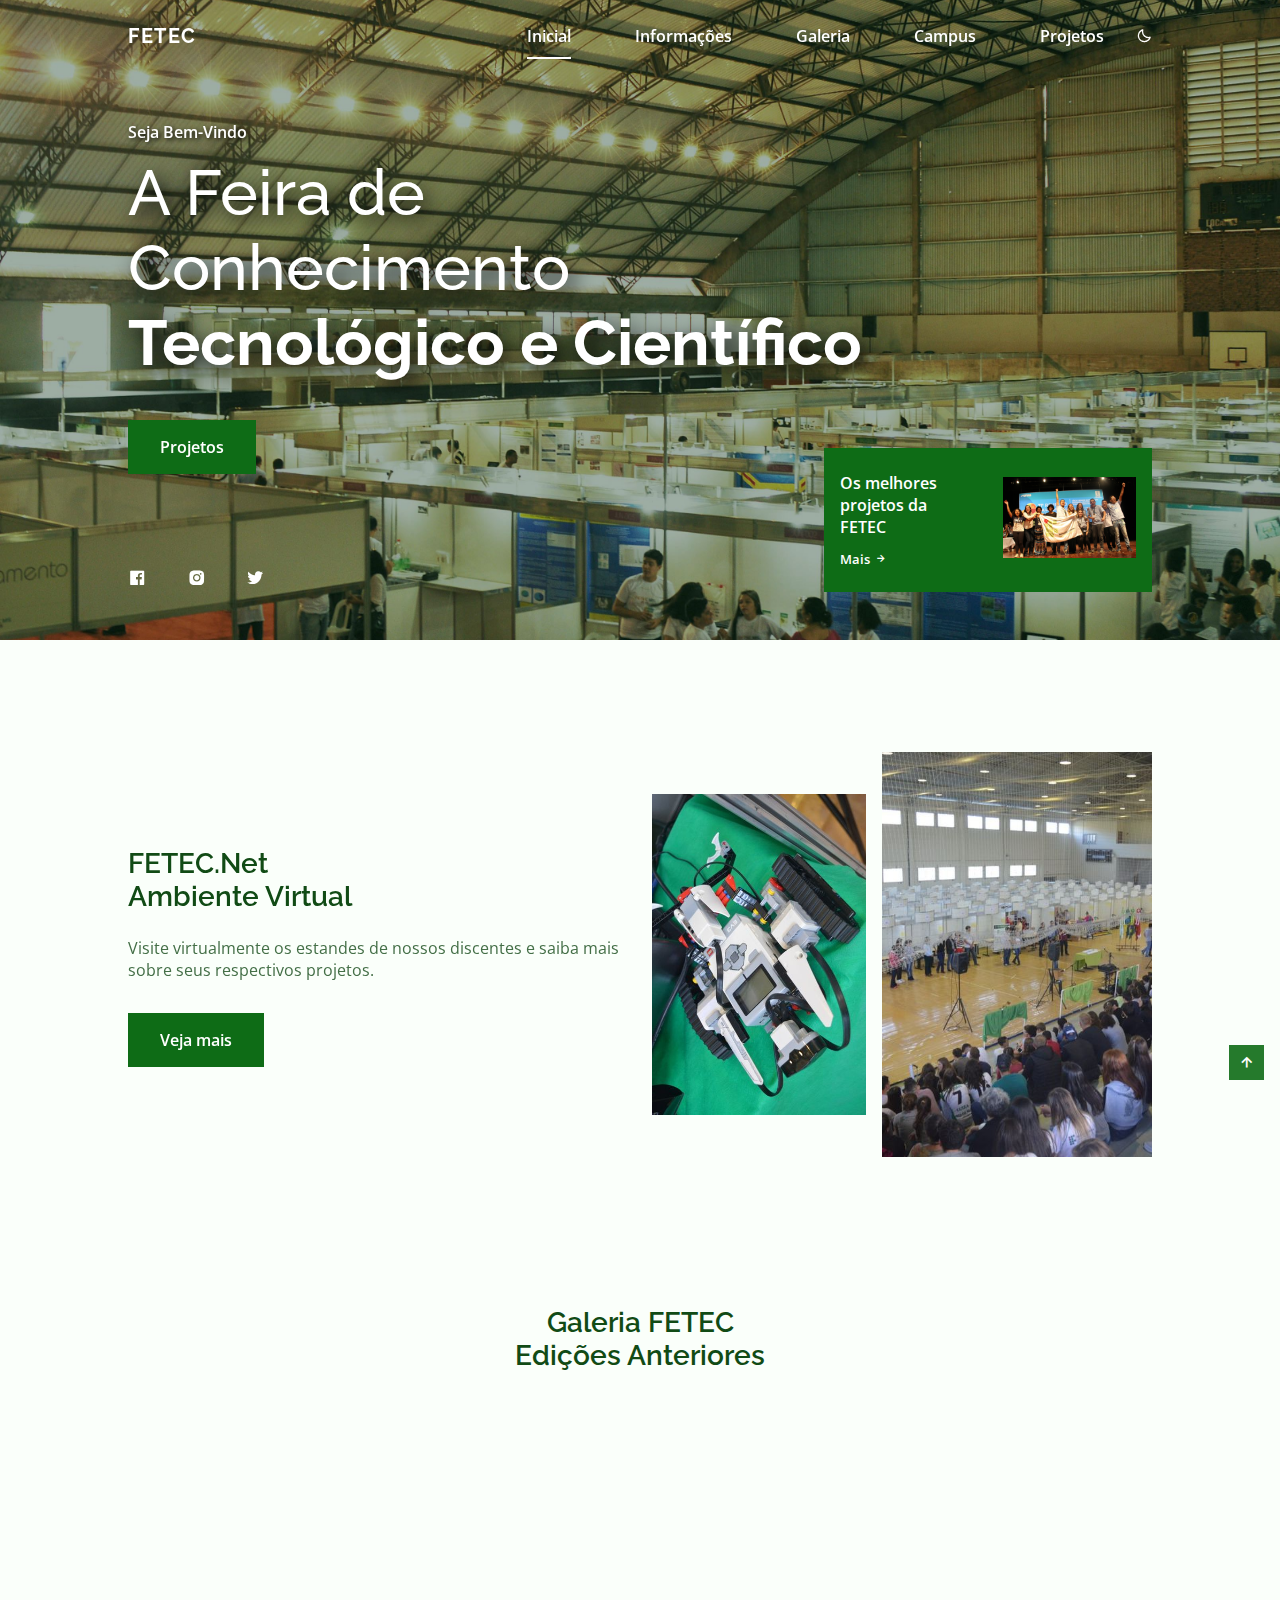
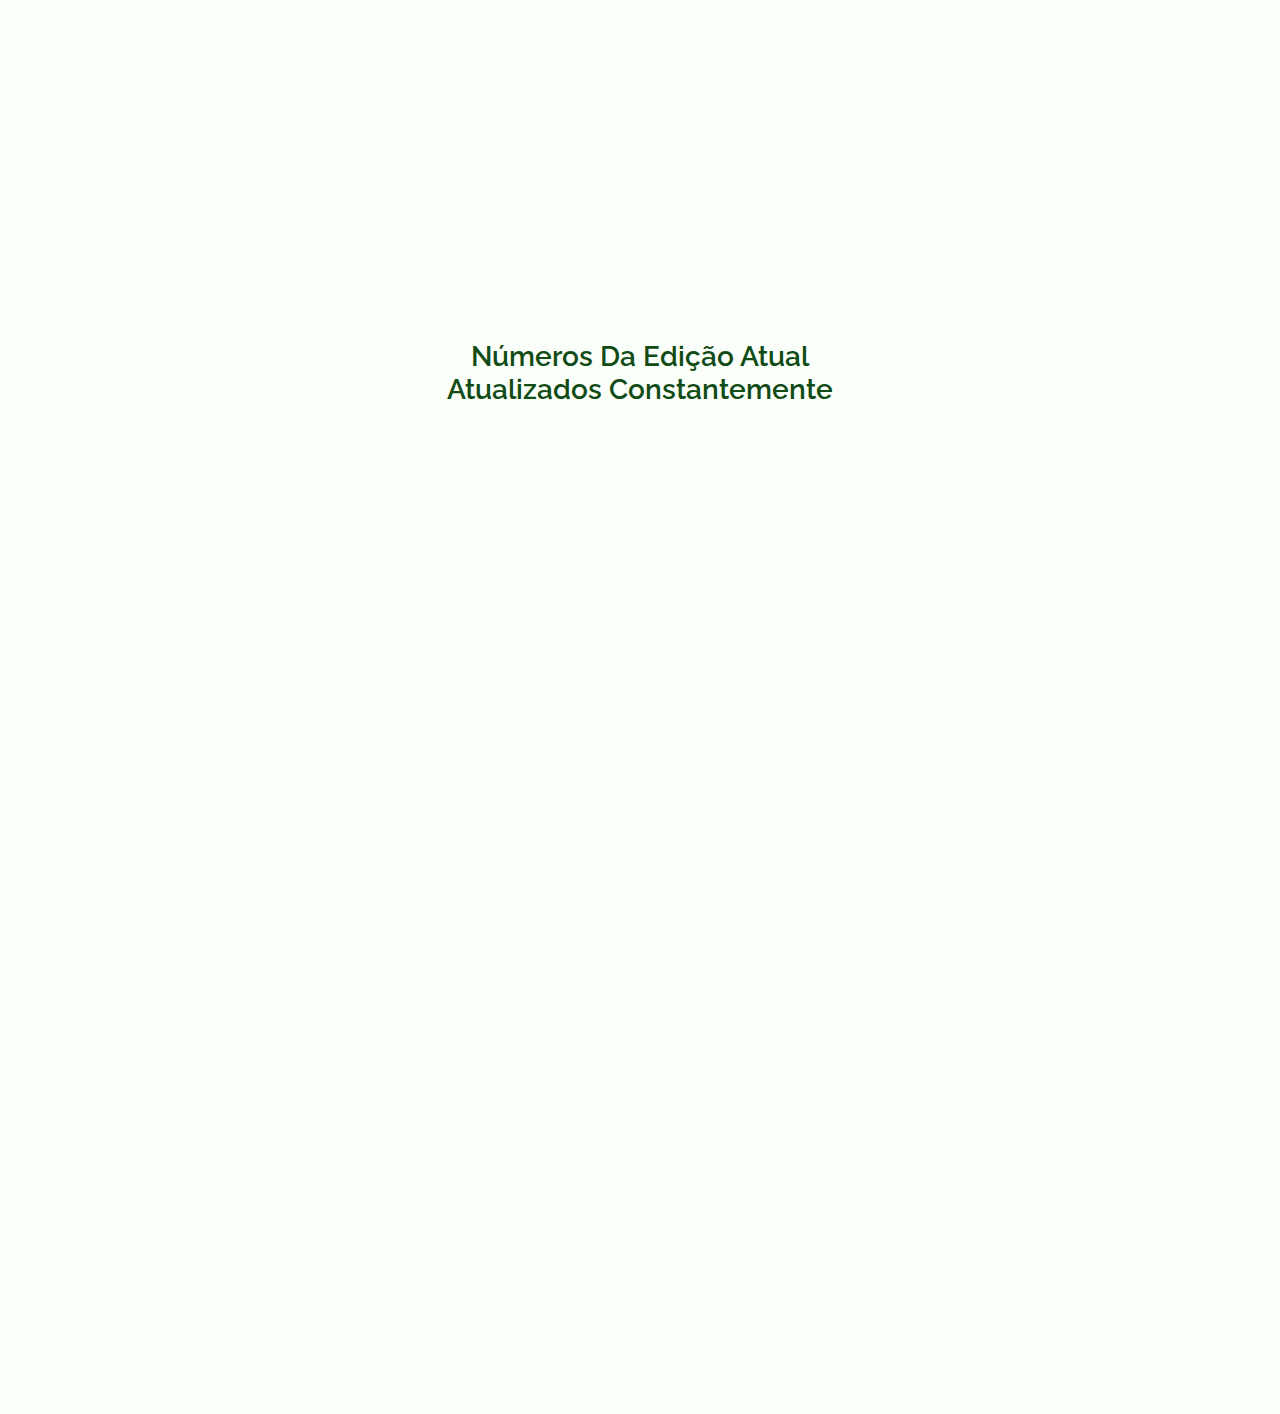
<file: index.html>
<!DOCTYPE html>
<html lang="en">

<head>
    <meta charset="UTF-8">
    <meta name="viewport" content="width=device-width, initial-scale=1.0">
    <link rel="shortcut icon" href="assets/img/if.png" type="image/png">
    <head>
        <link rel="stylesheet" href="https://cdn.jsdelivr.net/npm/boxicons@latest/css/boxicons.min.css">
        <link rel="stylesheet" href="https://unpkg.com/boxicons@latest/css/boxicons.min.css">
    </head>
    <link rel="stylesheet" href="assets/css/swiper-bundle.min.css">
    <link rel="stylesheet" href="assets/css/style.css">
    <title>FETEC</title>
</head>

<body>
    <header class="header" id="header">
        <nav class="nav container">
            <a href="#" class="nav__logo">FETEC</a>

            <div class="nav__menu" id="nav-menu">
                <ul class="nav__list">
                    <li class="nav__item">
                        <a href="#home" class="nav__link active-link">Inicial</a>
                    </li>
                    <li class="nav__item">
                        <a href="#about" class="nav__link">Informações</a>
                    </li>
                    <li class="nav__item">
                        <a href="#discover" class="nav__link">Galeria</a>
                    </li>
                    <li class="nav__item">
                        <a href="cadastro/index.php" class="nav__link">Campus</a>
                    </li>
            
                    <li class="nav__item">
                        <a href="projetos.html" class="nav__link">Projetos</a>
                    </li>
                </ul>

                <div class="nav__dark">
                    <i class='bx bx-moon dark-theme' id="theme-button"></i>
                </div>

                <div class="nav__close" id="nav-close">
                    <i class='bx bx-x'></i>
                </div>
            </div>

            <div class="nav__toggle" id="nav-toggle">
                <i class='bx bx-grid-alt'></i>
            </div>
        </nav>
    </header>
    <main class="main"> 
        <section class="home" id="home">
            <img src="assets/img/home1.jpg" alt="" class="home__img">

            <div class="home__container container grid">
                <div class="home__data">
                    <span class="home__data-subtitle" style="text-shadow: black 0.1em 0.1em 0.3em;">
                        Seja Bem-Vindo
                    </span>
                    <h1 class="home__data-title" style="text-shadow: black 0.1em 0.1em 0.3em;">A Feira de<br> Conhecimento<br> <b> Tecnológico e Científico</b></h1>
                    <a href="projetos.html" class="button">Projetos</a>
                </div>

                <div class="home__social">
                    <a href="https://www.facebook.com/deolhonafetec" target="_blank" class="home__social-link" aria-label="facebook">
                        <i class='bx bxl-facebook-square'></i>
                    </a>
                    <a href="https://instagram.com/ifc.oficial.riodosul?igshid=YmMyMTA2M2Y=" target="_blank" class="home__social-link"
                        aria-label="instagram">
                        <i class='bx bxl-instagram-alt'></i>
                    </a>
                    <a href="https://twitter.com/yosoyzeze/status/1279276789794250753?t=BDQfaDaRz9-jhXeHNobq_A&s=19" target="_blank" class="home__social-link" aria-label="twitter">
                        <i class='bx bxl-twitter'></i>
                    </a>
                </div>

                <div class="home__info">
                    <div>
                        <span class="home__info-title">
                            Os melhores projetos da FETEC
                        </span>
                        <a href="projetos.html" class="button button--flex button--link home__info-button">
                            Mais <i class='bx bx-right-arrow-alt'></i>
                        </a>
                    </div>

                    <div class="home__info-overlay">
                        <img src="assets/img/home2.jpg" alt="" class="home__info-img">
                    </div>
                </div>
            </div>
        </section>
        
        <section class="about section" id="about">
            <div class="about__container container grid">
                <div class="about__data">
                    <h2 class="section__title about__title">
                        FETEC.net <br> Ambiente virtual
                    </h2>
                    <p class="about__description">
                        Visite virtualmente os estandes de nossos discentes e 
                        saiba mais sobre seus respectivos projetos.
                    </p>
                    <a href="https://pt-br.facebook.com/deolhonafetec" class="button">Veja mais</a>
                </div>
                <div class="about__img">
                    <div class="about__img-overplay">
                        <img src="assets/img/about1.jpg" alt="" class="about__img-one">
                    </div>

                    <div class="about__img-overplay">
                        <img src="assets/img/about2.jpg" alt="" class="about__img-two">
                    </div>
                </div>
            </div>
        </section>
        <section class="discover section" id="discover">
            <h2 class="section__title">
                Galeria FETEC <br> Edições Anteriores
            </h2>
            <div class="discover__container container swiper-container">
                <div class="swiper-wrapper">
                    <div class="discover__card swiper-slide">
                        <img src="assets/img/discover0.jpg" alt="" class="discover__img">
                        <div class="discover__data">
                            <h2 class="discover__title">2022</h2>
                            <span class="discover__description">Feira volta a ser realizada presencialmente</span>
                        </div>
                    </div>
                    <div class="discover__card swiper-slide">
                        <img src="assets/img/discover1.jpg" alt="" class="discover__img">
                        <div class="discover__data">
                            <h2 class="discover__title">2021</h2>
                            <span class="discover__description">Feira continua a ser realizada de forma remota.</span>
                        </div>
                    </div>
                    <div class="discover__card swiper-slide">
                        <img src="assets/img/discover2.jpg" alt="" class="discover__img">
                        <div class="discover__data">
                            <h2 class="discover__title">2020</h2>
                            <span class="discover__description">Edição realizada durante a pandemia.</span>
                        </div>
                    </div>
                    <div class="discover__card swiper-slide">
                        <img src="assets/img/discover3.jpg" alt="" class="discover__img">
                        <div class="discover__data">
                            <h2 class="discover__title">2019</h2>
                            <span class="discover__description">Ultima edição realizada presencialmente</span>
                        </div>
                    </div>
                    <div class="discover__card swiper-slide">
                        <img src="assets/img/discover4.jpg" alt="" class="discover__img">
                        <div class="discover__data">
                            <h2 class="discover__title">2018</h2>
                            <span class="discover__description">Alunos dos cursos continuam a apresentar na Sede</span>
                        </div>
                    </div>
                    <div class="discover__card swiper-slide">
                        <img src="assets/img/discover5.jpg" alt="" class="discover__img">
                        <div class="discover__data">
                            <h2 class="discover__title">2017</h2>
                            <span class="discover__description">Feira continua a ser realizada na unidade Sede</span>
                        </div>
                    </div>
                    <div class="discover__card swiper-slide">
                        <img src="assets/img/discover6.jpg" alt="" class="discover__img">
                        <div class="discover__data">
                            <h2 class="discover__title">2016</h2>
                            <span class="discover__description">Edição realizada na Sede de Rio do Sul</span>
                        </div>
                    </div>

                </div>
            </div>
        </section>
        <section class="experience section">
            <h2 class="section__title">Números da edição atual <br>atualizados constantemente</h2>
            <div class="experience__container container grid">
                <div class="experience__content grid">
                    <div class="experience__data">
                        <h2 class="experience__number">20</h2>
                        <span class="experience__description">
                            Projetos  <br> Inscritos
                        </span>
                    </div>

                    <div class="experience__data">
                        <h2 class="experience__number">75</h2>
                        <span class="experience__description">
                            Alunos <br> Apresentando
                        </span>
                    </div   >

                    <div class="experience__data">
                        <h2 class="experience__number">650+</h2>
                        <span class="experience__description">
                            Alunos <br> Apresentando
                        </span>
                    </div>
                </div>

                <div class="experience__img grid">
                    <div class="experience__overlay">
                        <img src="assets/img/experience1.jpg" alt="" class="experience__img-one">
                    </div>

                    <div class="experience__overlay">
                        <img src="assets/img/experience2.png" alt="" class="experience__img-two">
                    </div>
                </div>
            </div>
        </section>
        
        <footer class="footer section">
            <div class="footer__container container grid">
                <div class="footer__content grid">
                    <div class="footer__data">
                        <h3 class="footer__title">FETEC</h3>
                        <p class="footer__description">
                            Na FETEC você conhece <br>destinos e adquire <br>experiências.
                        </p>

                        <div>
                            <a href="https://www.facebook.com/deolhonafetec" target="_blank" class="footer__social"
                                aria-label="facebook">
                                <i class='bx bxl-facebook-square'></i>
                            </a>

                            <a href="https://twitter.com/yosoyzeze/status/1279276789794250753?t=BDQfaDaRz9-jhXeHNobq_A&s=19" target="_blank" class="footer__social" aria-label="twitter">
                                <i class='bx bxl-twitter'></i>
                            </a>

                            <a href="https://instagram.com/ifc.oficial.riodosul?igshid=YmMyMTA2M2Y=" target="_blank" class="footer__social"
                                aria-label="instagram">
                                <i class='bx bxl-instagram-alt'></i>
                            </a>

                            <a href="https://www.youtube.com/user/IFCatarinense" target="_blank" class="footer__social"
                                aria-label="youtube">
                                <i class='bx bxl-youtube'></i>
                            </a>
                        </div>
                    </div>

                    <div class="footer__data">
                        <h3 class="footer__subtitle">Sobre</h3>

                        <ul>
                            <li class="footer__item">
                                <a href="https://ifc.edu.br/sobre-o-ifc/" class="footer__link">Sobre o IFC</a>
                            </li>

                            <li class="footer__item">
                                <a href="https://ifc.edu.br/" class="footer__link">Site oficial</a>
                            </li>

                            <li class="footer__item">
                                <a href="https://noticias.ifc.edu.br/" class="footer__link">Noticias</a>
                            </li>
                        </ul>
                    </div>

                    <div class="footer__data">
                        <h3 class="footer__subtitle">Insitutos</h3>

                        <ul>
                            <li class="footer__item">
                                <a href="https://ingresso.ifc.edu.br/guia-de-cursos/" class="footer__link">Cursos</a>
                            </li>

                            <li class="footer__item">
                                <a href="https://ingresso.ifc.edu.br/" class="footer__link">Ingresso</a>
                            </li>

                            <li class="footer__item">
                                <a href="https://sites.google.com/ifc.edu.br/fetec2022/" class="footer__link">FETEC</a>
                            </li>
                        </ul>
                    </div>

                    <div class="footer__data">
                        <a href="fazer.html" class="footer__link" target="_blank"><h3 class="footer__subtitle">Suporte</h3>l</a>

                        <ul>
                            <li class="footer__item">
                                <a href="https://instagram.com/eibiiih?igshid=YmMyMTA2M2Y=" class="footer__link" target="_blank">Abigail</a>
                            </li>

                            <li class="footer__item">
                                <a href="https://www.instagram.com/anapaulacechet/" class="footer__link" target="_blank">Ana Paula</a>
                            </li>

                            <li class="footer__item">
                                <a href="https://instagram.com/pedroryanci?igshid=YmMyMTA2M2Y=" class="footer__link" target="_blank">Pedro</a>
                            </li>

                            <li class="footer__item">
                                <a href="https://instagram.com/vjjasper_?igshid=YmMyMTA2M2Y=" class="footer__link" target="_blank">Vinicius</a>
                            </li>
                        </ul>
                    </div>
                </div>

                <div class="footer__rights">
                    <p class="footer__copy">&#169; 2022 Instituto Federal Catarinense</p>
                    <div class="footer__terms">
                        <a href="https://manualdoservidor.ifc.edu.br/category/declaracoes-e-termos/" class="footer__terms-link">Termos</a>
                        <a href="https://politicadecomunicacao.ifc.edu.br/" class="footer__terms-link">Política de Privacidade</a>
                    </div>
                </div>
            </div>
        </footer>
        <a href="#" class="scrollup" id="scroll-up" aria-label="scroll up">
            <i class='bx bx-up-arrow-alt scrollup__icon'></i>
        </a>
        <script src="assets/js/scrollreveal.min.js"></script>
        <script src="assets/js/swiper-bundle.min.js"></script>
        <script src="assets/js/main.js"></script>
</body>

</html>
</file>
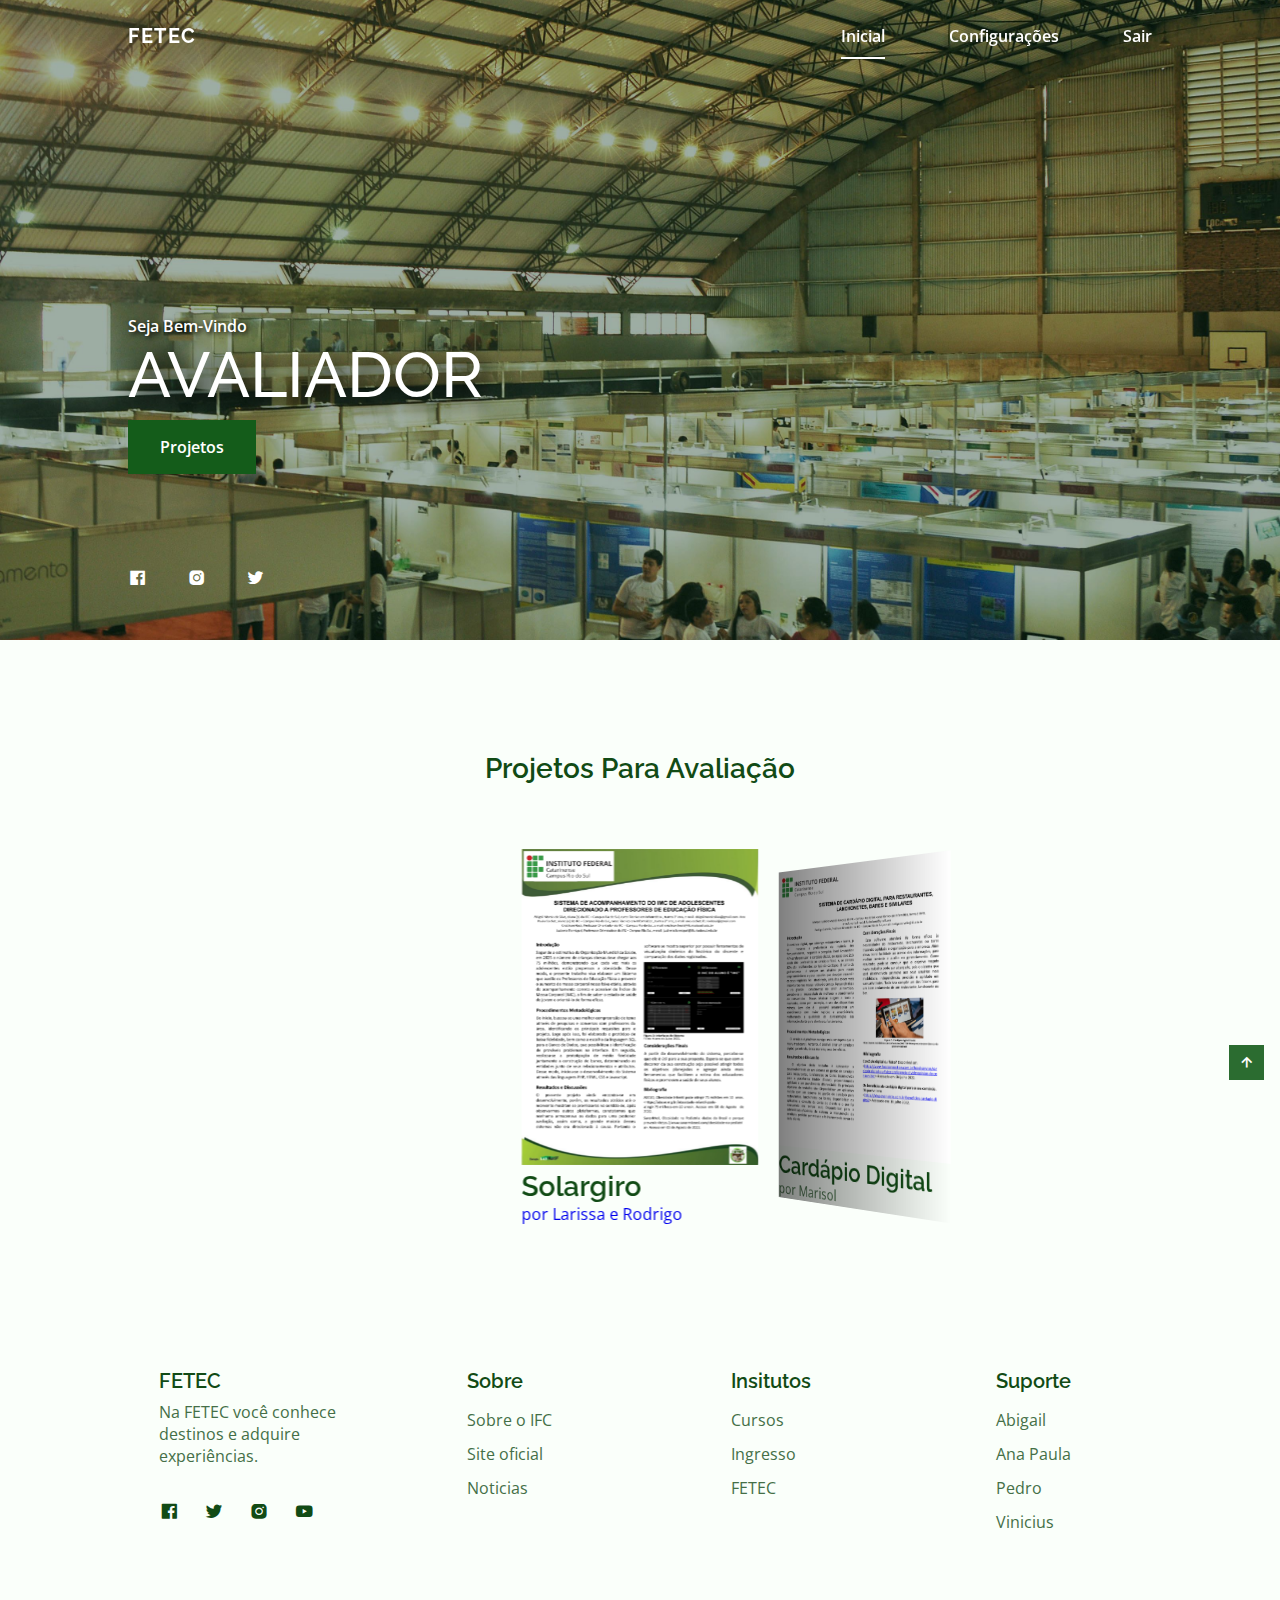
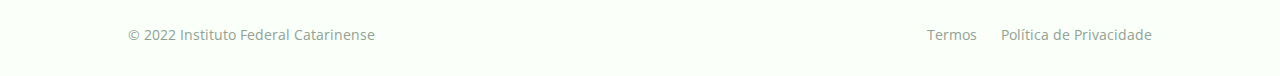
<file: incialava.html>
<!DOCTYPE html>
<html lang="pt">
<head>
    <meta charset="UTF-8">
    <meta name="viewport" content="width=device-width, initial-scale=1.0">
    <link rel="shortcut icon" href="assets/img/if.png" type="image/png">
    <head>
        <link rel="stylesheet" href="https://cdn.jsdelivr.net/npm/boxicons@latest/css/boxicons.min.css">
        <link rel="stylesheet" href="https://unpkg.com/boxicons@latest/css/boxicons.min.css">
    </head>
    <link rel="stylesheet" href="assets/css/swiper-bundle.min.css">
    <link rel="stylesheet" href="assets/css/style1.css">
    <title>FETEC</title>
</head>
<body>
    <header class="header" id="header">
        <nav class="nav container">
            <a href="index.html" class="nav__logo">FETEC</a>

            <div class="nav__menu" id="nav-menu">
                <ul class="nav__list">
                    <li class="nav__item">
                        <a href="" class="nav__link active-link">Inicial</a>
                    </li>
                    <li class="nav__item">
                        <a href="" class="nav__link">Configurações</a>
                    </li>
                    <li class="nav__item">
                        <a href="" class="nav__link">Sair</a>
                    </li>
                </ul>
                <div class="nav__toggle" id="nav-toggle">
                <i class='bx bx-grid-alt'></i>
            </div>
        </nav>
    </header>
    <main class="main"> 
        <section class="home" id="home">
            <img src="assets/img/home1.jpg" alt="" class="home__img">

            <div class="home__container container grid">
                <div class="home__data">
                    <span class="home__data-subtitle" style="text-shadow: black 0.1em 0.1em 0.3em;">
                        Seja Bem-Vindo
                    </span>
                    <h1 class="home__data-title" style="text-shadow: black 0.1em 0.1em 0.3em;">AVALIADOR</b></h1>
                    <a href="projetos.html" class="button">Projetos</a>
                </div>

                <div class="home__social">
                    <a href="https://www.facebook.com/deolhonafetec" target="_blank" class="home__social-link" aria-label="facebook">
                        <i class='bx bxl-facebook-square'></i>
                    </a>
                    <a href="https://instagram.com/ifc.oficial.riodosul?igshid=YmMyMTA2M2Y=" target="_blank" class="home__social-link"
                        aria-label="instagram">
                        <i class='bx bxl-instagram-alt'></i>
                    </a>
                    <a href="https://twitter.com/yosoyzeze/status/1279276789794250753?t=BDQfaDaRz9-jhXeHNobq_A&s=19" target="_blank" class="home__social-link" aria-label="twitter">
                        <i class='bx bxl-twitter'></i>
                    </a>
                </div>
            </div>
        </section>
    <section class="discover section" id="discover">
        <h2 class="section__title">
            Projetos para Avaliação
        </h2>
        <a href="mostraproj.html">
        <div class="discover__container container swiper-container">
            <div class="swiper-wrapper">
                <div class="discover__card swiper-slide">
                    <img src="assets/img/banner1.png" alt="" class="discover__img">
                    <div class="discover__data">
                        <h2 class="discover__title">Solargiro</h2>
                        <span class="discover__description">por Larissa e Rodrigo</span>
                    </div>
                </div></a>
                <div class="discover__card swiper-slide">
                    <img src="assets/img/banner6.png" alt="" class="discover__img">
                    <div class="discover__data">
                        <h2 class="discover__title">Cardápio Digital</h2>
                        <span class="discover__description">por Marisol</span>
                    </div>
                </div>
            </div>
        </div>
    </section>

    <footer class="footer section">
        <div class="footer__container container grid">
            <div class="footer__content grid">
                <div class="footer__data">
                    <h3 class="footer__title">FETEC</h3>
                    <p class="footer__description">
                        Na FETEC você conhece <br>destinos e adquire <br>experiências.
                    </p>

                    <div>
                        <a href="https://www.facebook.com/deolhonafetec" target="_blank" class="footer__social"
                            aria-label="facebook">
                            <i class='bx bxl-facebook-square'></i>
                        </a>

                        <a href="https://twitter.com/yosoyzeze/status/1279276789794250753?t=BDQfaDaRz9-jhXeHNobq_A&s=19" target="_blank" class="footer__social" aria-label="twitter">
                            <i class='bx bxl-twitter'></i>
                        </a>

                        <a href="https://instagram.com/ifc.oficial.riodosul?igshid=YmMyMTA2M2Y=" target="_blank" class="footer__social"
                            aria-label="instagram">
                            <i class='bx bxl-instagram-alt'></i>
                        </a>

                        <a href="https://www.youtube.com/user/IFCatarinense" target="_blank" class="footer__social"
                            aria-label="youtube">
                            <i class='bx bxl-youtube'></i>
                        </a>
                    </div>
                </div>

                <div class="footer__data">
                    <h3 class="footer__subtitle">Sobre</h3>

                    <ul>
                        <li class="footer__item">
                            <a href="https://ifc.edu.br/sobre-o-ifc/" class="footer__link">Sobre o IFC</a>
                        </li>

                        <li class="footer__item">
                            <a href="https://ifc.edu.br/" class="footer__link">Site oficial</a>
                        </li>

                        <li class="footer__item">
                            <a href="https://noticias.ifc.edu.br/" class="footer__link">Noticias</a>
                        </li>
                    </ul>
                </div>

                <div class="footer__data">
                    <h3 class="footer__subtitle">Insitutos</h3>

                    <ul>
                        <li class="footer__item">
                            <a href="https://ingresso.ifc.edu.br/guia-de-cursos/" class="footer__link">Cursos</a>
                        </li>

                        <li class="footer__item">
                            <a href="https://ingresso.ifc.edu.br/" class="footer__link">Ingresso</a>
                        </li>

                        <li class="footer__item">
                            <a href="https://sites.google.com/ifc.edu.br/fetec2022/" class="footer__link">FETEC</a>
                        </li>
                    </ul>
                </div>

                <div class="footer__data">
                    <h3 class="footer__subtitle">Suporte</h3>

                    <ul>
                        <li class="footer__item">
                            <a href="https://instagram.com/eibiiih?igshid=YmMyMTA2M2Y=" class="footer__link">Abigail</a>
                        </li>

                        <li class="footer__item">
                            <a href="https://www.instagram.com/anapaulacechet/" class="footer__link">Ana Paula</a>
                        </li>

                        <li class="footer__item">
                            <a href="https://instagram.com/pedroryanci?igshid=YmMyMTA2M2Y=" class="footer__link">Pedro</a>
                        </li>

                        <li class="footer__item">
                            <a href="https://instagram.com/vjjasper_?igshid=YmMyMTA2M2Y=" class="footer__link">Vinicius</a>
                        </li>
                    </ul>
                </div>
            </div>

            <div class="footer__rights">
                <p class="footer__copy">&#169; 2022 Instituto Federal Catarinense</p>
                <div class="footer__terms">
                    <a href="https://manualdoservidor.ifc.edu.br/category/declaracoes-e-termos/" class="footer__terms-link">Termos</a>
                    <a href="https://politicadecomunicacao.ifc.edu.br/" class="footer__terms-link">Política de Privacidade</a>
                </div>
            </div>
        </div>
    </footer>
    <a href="#" class="scrollup" id="scroll-up" aria-label="scroll up">
        <i class='bx bx-up-arrow-alt scrollup__icon'></i>
    </a>
    <script src="assets/js/scrollreveal.min.js"></script>
    <script src="assets/js/swiper-bundle.min.js"></script>
    <script src="assets/js/main.js"></script>
</body>
</html>
</file>
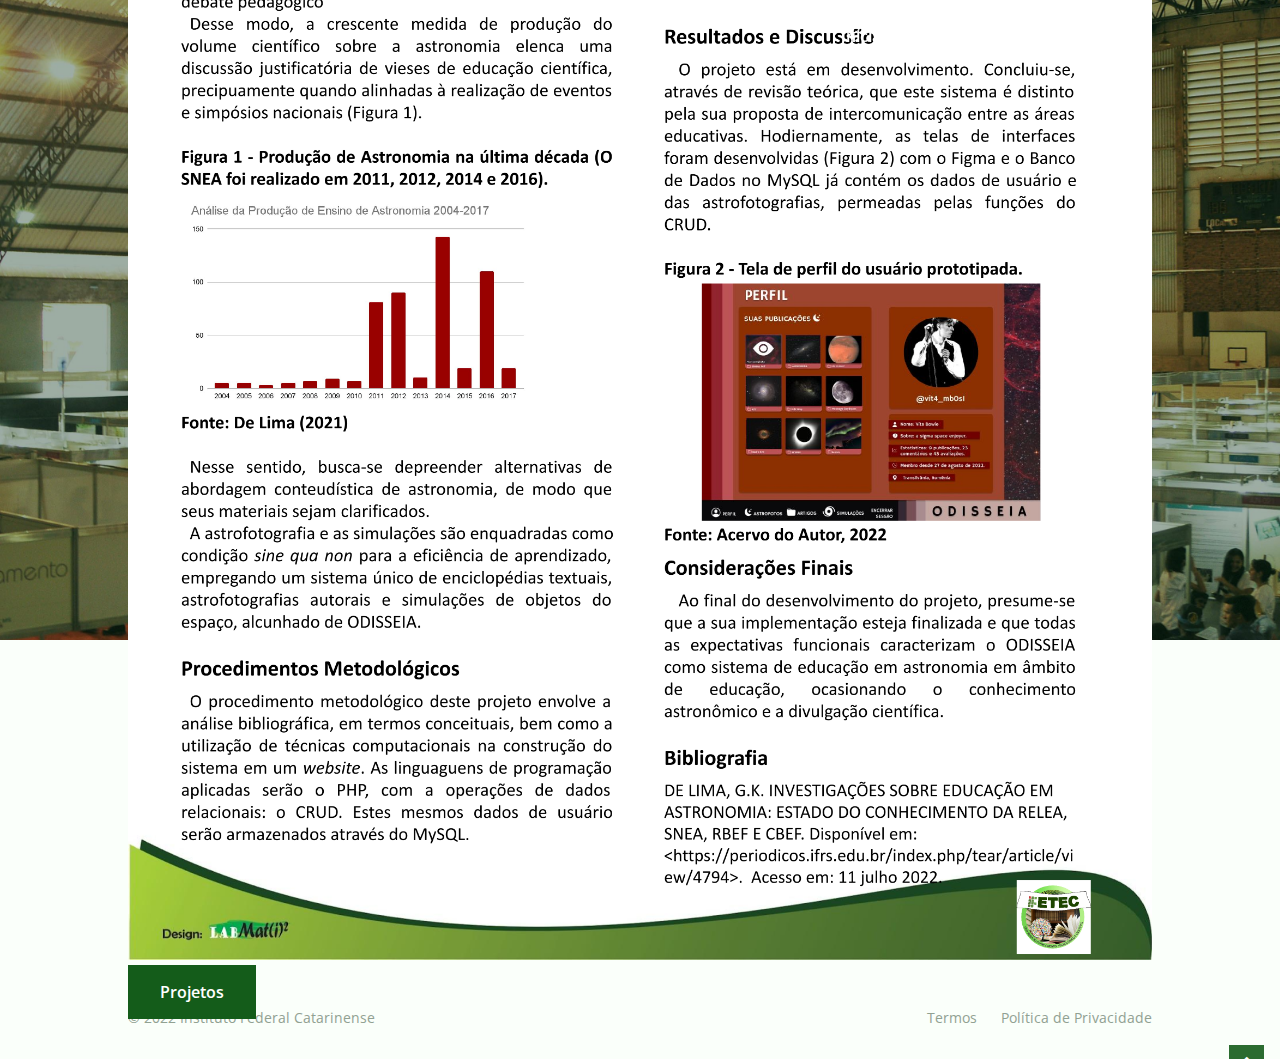
<file: mostraproj.html>
<!DOCTYPE html>
<html lang="en">
<head>
    <meta charset="UTF-8">
    <meta name="viewport" content="width=device-width, initial-scale=1.0">
    <link rel="shortcut icon" href="assets/img/if.png" type="image/png">
    <head>
        <link rel="stylesheet" href="https://cdn.jsdelivr.net/npm/boxicons@latest/css/boxicons.min.css">
        <link rel="stylesheet" href="https://unpkg.com/boxicons@latest/css/boxicons.min.css">
    </head>
    <link rel="stylesheet" href="assets/css/swiper-bundle.min.css">
    <link rel="stylesheet" href="assets/css/style1.css">
    <title>FETEC</title>
</head>
<body>
    <header class="header" id="header">
        <nav class="nav container">
            <a href="index.html" class="nav__logo">FETEC</a>

            <div class="nav__menu" id="nav-menu">
                <ul class="nav__list">
                    <li class="nav__item">
                        <a href="" class="nav__link active-link">Inicial</a>
                    </li>
                    <li class="nav__item">
                        <a href="" class="nav__link">Configurações</a>
                    </li>
                    <li class="nav__item">
                        <a href="" class="nav__link">Sair</a>
                    </li>
                </ul>
                <div class="nav__toggle" id="nav-toggle">
                <i class='bx bx-grid-alt'></i>
            </div>
        </nav>
    </header>
    <main class="main"> 
        <section class="home" id="home">
            <img src="assets/img/home1.jpg" alt="" class="home__img">

            <div class="home__container container grid">
                <div class="home__data">
                    <span class="home__data-subtitle" style="text-shadow: black 0.1em 0.1em 0.3em;">
                        Titulo do projeto
                    </span>
                    <img src="assets/img/banner4.png">
                    <a href="#" class="button">Projetos</a>
                </div>
            </div>
        </section>
    <footer class="footer section">
        <div class="footer__container container grid">
            <div class="footer__content grid">
                <div class="footer__data">
                    <h3 class="footer__title">FETEC</h3>
                    <p class="footer__description">
                        Na FETEC você conhece <br>destinos e adquire <br>experiências.
                    </p>

                    <div>
                        <a href="https://www.facebook.com/deolhonafetec" target="_blank" class="footer__social"
                            aria-label="facebook">
                            <i class='bx bxl-facebook-square'></i>
                        </a>

                        <a href="https://twitter.com/yosoyzeze/status/1279276789794250753?t=BDQfaDaRz9-jhXeHNobq_A&s=19" target="_blank" class="footer__social" aria-label="twitter">
                            <i class='bx bxl-twitter'></i>
                        </a>

                        <a href="https://instagram.com/ifc.oficial.riodosul?igshid=YmMyMTA2M2Y=" target="_blank" class="footer__social"
                            aria-label="instagram">
                            <i class='bx bxl-instagram-alt'></i>
                        </a>

                        <a href="https://www.youtube.com/user/IFCatarinense" target="_blank" class="footer__social"
                            aria-label="youtube">
                            <i class='bx bxl-youtube'></i>
                        </a>
                    </div>
                </div>

                <div class="footer__data">
                    <h3 class="footer__subtitle">Sobre</h3>

                    <ul>
                        <li class="footer__item">
                            <a href="https://ifc.edu.br/sobre-o-ifc/" class="footer__link">Sobre o IFC</a>
                        </li>

                        <li class="footer__item">
                            <a href="https://ifc.edu.br/" class="footer__link">Site oficial</a>
                        </li>

                        <li class="footer__item">
                            <a href="https://noticias.ifc.edu.br/" class="footer__link">Noticias</a>
                        </li>
                    </ul>
                </div>

                <div class="footer__data">
                    <h3 class="footer__subtitle">Insitutos</h3>

                    <ul>
                        <li class="footer__item">
                            <a href="https://ingresso.ifc.edu.br/guia-de-cursos/" class="footer__link">Cursos</a>
                        </li>

                        <li class="footer__item">
                            <a href="https://ingresso.ifc.edu.br/" class="footer__link">Ingresso</a>
                        </li>

                        <li class="footer__item">
                            <a href="https://sites.google.com/ifc.edu.br/fetec2022/" class="footer__link">FETEC</a>
                        </li>
                    </ul>
                </div>

                <div class="footer__data">
                    <h3 class="footer__subtitle">Suporte</h3>

                    <ul>
                        <li class="footer__item">
                            <a href="https://instagram.com/eibiiih?igshid=YmMyMTA2M2Y=" class="footer__link">Abigail</a>
                        </li>

                        <li class="footer__item">
                            <a href="https://www.instagram.com/anapaulacechet/" class="footer__link">Ana Paula</a>
                        </li>

                        <li class="footer__item">
                            <a href="https://instagram.com/pedroryanci?igshid=YmMyMTA2M2Y=" class="footer__link">Pedro</a>
                        </li>

                        <li class="footer__item">
                            <a href="https://instagram.com/vjjasper_?igshid=YmMyMTA2M2Y=" class="footer__link">Vinicius</a>
                        </li>
                    </ul>
                </div>
            </div>

            <div class="footer__rights">
                <p class="footer__copy">&#169; 2022 Instituto Federal Catarinense</p>
                <div class="footer__terms">
                    <a href="https://manualdoservidor.ifc.edu.br/category/declaracoes-e-termos/" class="footer__terms-link">Termos</a>
                    <a href="https://politicadecomunicacao.ifc.edu.br/" class="footer__terms-link">Política de Privacidade</a>
                </div>
            </div>
        </div>
    </footer>
    <a href="#" class="scrollup" id="scroll-up" aria-label="scroll up">
        <i class='bx bx-up-arrow-alt scrollup__icon'></i>
    </a>
    <script src="assets/js/scrollreveal.min.js"></script>
    <script src="assets/js/swiper-bundle.min.js"></script>
    <script src="assets/js/main.js"></script>
</body>
</html>
</file>
<file: assets/css/style.css>
/*=============== GOOGLE FONTS ===============*/
@import url("https://fonts.googleapis.com/css2?family=Open+Sans:wght@400;600&family=Raleway:wght@500;600;700&display=swap");

/*=============== VARIABLES CSS ===============*/
:root {
  --header-height: 3rem;

  /*========== Colors ==========*/
  /* Change favorite color to match images */
  /*Green dark 190 - Green 171 - Grren Blue 200*/
  --hue-color: 125;

  /* HSL color mode */
  --first-color: hsl(var(--hue-color), 77%, 24%);
  --first-color-second: hsl(var(--hue-color), 77%, 24%);
  --first-color-alt: hsl(var(--hue-color), 64%, 15%);
  --title-color: hsl(var(--hue-color), 64%, 18%);
  --text-color: hsl(var(--hue-color), 24%, 35%);
  --text-color-light: hsl(var(--hue-color), 8%, 60%);
  --input-color: hsl(var(--hue-color), 24%, 97%);
  --body-color: hsl(var(--hue-color), 100%, 99%);
  --white-color: #FFF;
  --scroll-bar-color: hsl(var(--hue-color), 12%, 90%);
  --scroll-thumb-color: hsl(var(--hue-color), 12%, 75%);

  /*========== Font and typography ==========*/
  --body-font: 'Open Sans', sans-serif;
  --title-font: 'Raleway', sans-serif;
  --biggest-font-size: 2.5rem;
  --h1-font-size: 1.5rem;
  --h2-font-size: 1.25rem;
  --h3-font-size: 1rem;
  --normal-font-size: .938rem;
  --small-font-size: .813rem;
  --smaller-font-size: .75rem;

  /*========== Font weight ==========*/
  --font-medium: 500;
  --font-semi-bold: 600;
  --font-bold: 700;

  /*========== Margenes Bottom ==========*/
  --mb-0-25: .25rem;
  --mb-0-5: .5rem;
  --mb-0-75: .75rem;
  --mb-1: 1rem;
  --mb-1-25: 1.25rem;
  --mb-1-5: 1.5rem;
  --mb-2: 2rem;
  --mb-2-5: 2.5rem;

  /*========== z index ==========*/
  --z-tooltip: 10;
  --z-fixed: 100;

  /*========== Hover overlay ==========*/
  --img-transition: .3s;
  --img-hidden: hidden;
  --img-scale: scale(1.1);
}

.bx-moon {
  color: var(--white-color);
}

@media screen and (min-width: 968px) {
  :root {
    --biggest-font-size: 4rem;
    --h1-font-size: 2.25rem;
    --h2-font-size: 1.75rem;
    --h3-font-size: 1.25rem;
    --normal-font-size: 1rem;
    --small-font-size: .875rem;
    --smaller-font-size: .813rem;
  }
}

/*========== Variables Dark theme ==========*/
body.dark-theme {
  --first-color-second: hsl(var(--hue-color), 54%, 12%);
  --title-color: hsl(var(--hue-color), 24%, 95%);
  --text-color: hsl(var(--hue-color), 8%, 75%);
  --input-color: hsl(var(--hue-color), 29%, 16%);
  --body-color: hsl(var(--hue-color), 29%, 12%);
  --scroll-bar-color: hsl(var(--hue-color), 12%, 48%);
  --scroll-thumb-color: hsl(var(--hue-color), 12%, 36%);
}

/*========== Button Dark/Light ==========*/
.nav__dark {
  display: flex;
  align-items: center;
  column-gap: 2rem;
  position: absolute;
  left: 3rem;
  bottom: 4rem;
  cursor: pointer;
}

.change-theme,
.change-theme-name {
  color: var(--text-color);
}

.change-theme {
  cursor: pointer;
  font-size: 1rem;
}

.change-theme-name {
  font-size: var(--small-font-size);
}

/*=============== BASE ===============*/
* {
  box-sizing: border-box;
  padding: 0;
  margin: 0;
}

html {
  scroll-behavior: smooth;
}

body {
  margin: var(--header-height) 0 0 0;
  font-family: var(--body-font);
  font-size: var(--normal-font-size);
  background-color: var(--body-color);
  color: var(--text-color);
}

::selection {
  color: var(--white-color);
  background-color: var(--first-color);
}

h1,
h2,
h3 {
  color: var(--title-color);
  font-weight: var(--font-semi-bold);
  font-family: var(--title-font);
}

ul {
  list-style: none;
}

a {
  text-decoration: none;
}

img {
  max-width: 100%;
  height: auto;
}

button,
input {
  border: none;
  font-family: var(--body-font);
  font-size: var(--normal-font-size);
}

button {
  cursor: pointer;
}

input {
  outline: none;
}

.main {
  overflow-x: hidden;
}

/*=============== REUSABLE CSS CLASSES ===============*/
.section {
  padding: 4.5rem 0 2.5rem;
}

.section__title {
  font-size: var(--h2-font-size);
  color: var(--title-color);
  text-align: center;
  text-transform: capitalize;
  margin-bottom: var(--mb-2);
}

.container {
  max-width: 968px;
  margin-left: var(--mb-1);
  margin-right: var(--mb-1);
}

.grid {
  display: grid;
  gap: 1.5rem;
}

/*=============== HEADER ===============*/
.header {
  width: 100%;
  position: fixed;
  top: 0;
  left: 0;
  z-index: var(--z-fixed);
  background-color: transparent;
}

/*=============== NAV ===============*/
.nav {
  height: var(--header-height);
  display: flex;
  justify-content: space-between;
  align-items: center;
}

.nav__logo,
.nav__toggle {
  color: var(--white-color);
}

.nav__logo {
  font-weight: var(--font-bold);
  font-family: var(--title-font);
  letter-spacing: 1.5px;
  font-size: var(--h3-font-size);
}

.nav__toggle {
  font-size: 1.2rem;
  cursor: pointer;
}

.nav__menu {
  position: relative;
}

@media screen and (max-width: 767px) {
  .nav__menu {
    position: fixed;
    background-color: var(--body-color);
    top: 0;
    right: -100%;
    width: 70%;
    height: 100%;
    box-shadow: -1px 0 4px hsla(var(--hue-color), 64%, 15%, .15);
    padding: 3rem;
    transition: .4s;
  }
  
  .bx-sun {
    color: var(--first-color);
  }
}

.nav__list {
  display: flex;
  flex-direction: column;
  row-gap: 2.5rem;
}

.nav__link {
  color: var(--text-color-light);
  font-weight: var(--font-semi-bold);
  text-transform: uppercase;
}

.nav__link:hover {
  color: var(--text-color);
}

.nav__close {
  position: absolute;
  top: .75rem;
  right: 1rem;
  font-size: 1.5rem;
  color: var(--title-color);
  cursor: pointer;
}

/* show menu */
.show-menu {
  right: 0;
}

/* Change background header */
.scroll-header {
  background-color: var(--body-color);
  box-shadow: 0 0 4px hsla(var(--hue-color), 64%, 15%, .15);
}

.scroll-header .nav__logo,
.scroll-header .nav__toggle {
  color: var(--title-color);
}

/* Active link */
.active-link {
  position: relative;
  color: var(--title-color);
}

.active-link::before {
  content: '';
  position: absolute;
  background-color: var(--title-color);
  width: 100%;
  height: 2px;
  bottom: -.75rem;
  left: 0;
}

/*=============== HOME ===============*/
.home__img {
  position: absolute;
  top: 0;
  left: 0;
  width: 100%;
  height: 100vh;
  object-fit: cover;
  object-position: 83%;
}

.home__container {
  position: relative;
  height: calc(100vh - var(--header-height));
  align-content: center;
  row-gap: 3rem;
}

.home__data-subtitle,
.home__data-title,
.home__social i,
.home__info {
  color: var(--white-color);
}

.home__data-subtitle {
  display: block;
  font-weight: var(--font-semi-bold);
  margin-bottom: var(--mb-0-75);
}

.home__data-title {
  font-size: var(--biggest-font-size);
  font-weight: var(--font-medium);
  margin-bottom: var(--mb-2-5);
}

.home__social {
  display: flex;
  flex-direction: column;
  row-gap: 1.5rem;
}

.home__social-link {
  font-size: 1.2rem;
  width: max-content;
}

.home__info {
  background-color: var(--first-color);
  display: flex;
  align-items: center;
  column-gap: .5rem;
  padding: 1.5rem 1rem;
  position: absolute;
  right: 0;
  bottom: 1rem;
  width: 228px;
}

.home__info-title {
  display: block;
  font-size: var(--small-font-size);
  font-weight: var(--font-semi-bold);
  margin-bottom: var(--mb-0-75);
}

.home__info-button {
  font-size: var(--smaller-font-size);
}

.home__info-overlay {
  overflow: var(--img-hidden);
}

.home__info-img {
  width: 145px;
  transition: var(--img-transition);
}

.home__info-img:hover {
  transform: var(--img-scale);
}

/*=============== BUTTONS ===============*/
.button {
  display: inline-block;
  background-color: var(--first-color);
  color: var(--white-color);
  padding: 1rem 2rem;
  font-weight: var(--font-semi-bold);
  transition: .3s;
}

.button:hover {
  background-color: var(--first-color-alt);
}

.button--flex {
  display: flex;
  align-items: center;
  column-gap: .25rem;
}

.button--link {
  background: none;
  padding: 0;
}

.button--link:hover {
  background: none;
}

/*=============== ABOUT ===============*/
.about__data {
  text-align: center;
}

.about__container {
  row-gap: 2.5rem;
}

.about__description {
  margin-bottom: var(--mb-2);
}

.about__img {
  display: flex;
  column-gap: 1rem;
  align-items: center;
  justify-content: center;
}

.about__img-overplay {
  overflow: var(--img-hidden);
}

.about__img-one {
  width: 130px;
}

.about__img-two {
  width: 180px;
}

.about__img-one,
.about__img-two {
  transition: var(--img-transition);
}

.about__img-one:hover,
.about__img-two:hover {
  transform: var(--img-scale);
}

/*=============== DISCOVER ===============*/
.discover__card {
  position: relative;
  width: 200px;
  overflow: var(--img-hidden);
}

.discover__data {
  position: absolute;
  bottom: 1.5rem;
  left: 1rem;
}

.discover__title,
.discover__description {
  color: var(--white-color);
}

.discover__title {
  font-size: var(--h3-font-size);
  margin-bottom: var(--mb-0-25);
}

.discover__description {
  display: block;
  font-size: var(--smaller-font-size);
}

.discover__img {
  transition: var(--img-transition);
}

.discover__img:hover {
  transform: var(--img-scale);
}

/*=============== EXPERIENCE ===============*/
.experience__container {
  row-gap: 2.5rem;
  justify-content: center;
  justify-items: center;
}

.experience__content {
  grid-template-columns: repeat(3, 1fr);
  column-gap: 1rem;
  justify-items: center;
  padding: 0 2rem;
}

.experience__number {
  font-size: var(--h2-font-size);
  font-weight: var(--font-semi-bold);
  margin-bottom: var(--mb-0-5);
}

.experience__description {
  font-size: var(--small-font-size);
}

.experience__img {
  position: relative;
  padding-bottom: 2rem;
}

.experience__overlay:nth-child(1) {
  width: 263px;
  margin-right: 2rem;
}

.experience__overlay:nth-child(2) {
  width: 120px;
  position: absolute;
  top: 2rem;
  right: 0;
}

.experience__img-one,
.experience__img-two {
  transition: var(--img-transition);
}

.experience__img-one:hover,
.experience__img-two:hover {
  transform: var(--img-scale);
}

.experience__overlay {
  overflow: var(--img-hidden);
}


/*=============== PLACES ===============*/
.place__card,
.place__img {
  height: 230px;
}

.place__container {
  grid-template-columns: repeat(2, max-content);
  justify-content: center;
}

.place__card {
  position: relative;
  overflow: var(--img-hidden);
}

.place__content,
.place__title {
  color: var(--white-color);
}

.place__content {
  position: absolute;
  top: 0;
  left: 0;
  width: 100%;
  height: 100%;
  display: flex;
  flex-direction: column;
  justify-content: space-between;
  padding: .75rem .75rem 1rem;
}

.place__rating {
  align-self: flex-end;
  display: flex;
  align-items: center;
}

.place__rating-icon {
  font-size: .75rem;
  margin-right: var(--mb-0-25);
}

.place__rating-number {
  font-size: var(--small-font-size);
}

.place__subtitle,
.place__price {
  display: block;
}

.place__title {
  font-size: var(--h3-font-size);
  margin-bottom: var(--mb-0-25);
}

.place__subtitle {
  font-size: var(--smaller-font-size);
  margin-bottom: var(--mb-1-25);
}

.place__button {
  position: absolute;
  right: 0;
  bottom: 0;
  padding: .75rem 1rem;
}

.place__img {
  transition: var(--img-transition);
}

.place__card:hover .place__img {
  transform: var(--img-scale);
}

/*=============== SUBSCRIBE ===============*/
.subscribe__bg {
  background-color: var(--first-color-second);
  padding: 2.5rem 0;
}

.subscribe__title,
.subscribe__description {
  color: var(--white-color);
}

.subscribe__description {
  text-align: center;
  margin-bottom: var(--mb-2-5);
}

.subscribe__form {
  background-color: var(--input-color);
  padding: .5rem;
  display: flex;
  justify-content: space-between;
}

.subscribe__input {
  width: 70%;
  padding-right: .5rem;
  background-color: var(--input-color);
  color: var(--text-color);
}

.subscribe__input::placeholder {
  color: var(--text-color);
}

/*=============== SPONSORS ===============*/
.sponsor__container {
  grid-template-columns: repeat(auto-fit, minmax(110px, 1fr));
  justify-items: center;
  row-gap: 3.5rem;
}

.sponsor__img {
  width: 90px;
  filter: invert(.7);
  transition: var(--img-transition);
}

.sponsor__content:hover .sponsor__img {
  filter: invert(.5);
}

/*=============== FOOTER ===============*/
.footer__container {
  row-gap: 5rem;
}

.footer__content {
  grid-template-columns: repeat(auto-fit, minmax(220px, 1fr));
  row-gap: 2rem;
}

.footer__title,
.footer__subtitle {
  font-size: var(--h3-font-size);
}

.footer__title {
  margin-bottom: var(--mb-0-5);
}

.footer__description {
  margin-bottom: var(--mb-2);
}

.footer__social {
  font-size: 1.25rem;
  color: var(--title-color);
  margin-right: var(--mb-1-25);
}

.footer__subtitle {
  margin-bottom: var(--mb-1);
}

.footer__item {
  margin-bottom: var(--mb-0-75);
}

.footer__link {
  color: var(--text-color);
}

.footer__link:hover {
  color: var(--title-color);
}

.footer__rights {
  display: flex;
  flex-direction: column;
  row-gap: 1.5rem;
  text-align: center;
}

.footer__copy,
.footer__terms-link {
  font-size: var(--small-font-size);
  color: var(--text-color-light);
}

.footer__terms {
  display: flex;
  column-gap: 1.5rem;
  justify-content: center;
}

.footer__terms-link:hover {
  color: var(--text-color);
}

/*========== SCROLL UP ==========*/
.scrollup {
  position: fixed;
  right: 1rem;
  bottom: -20%;
  background-color: var(--first-color);
  padding: .5rem;
  display: flex;
  opacity: .9;
  z-index: var(--z-tooltip);
  transition: .4s;
}

.scrollup:hover {
  background-color: var(--first-color-alt);
  opacity: 1;
}

.scrollup__icon {
  color: var(--white-color);
  font-size: 1.2rem;
}


/* Show scroll */

.show-scroll {
  bottom: 5rem;
}

/*=============== SCROLL BAR ===============*/
::-webkit-scrollbar {
  width: .60rem;
  background-color: var(--scroll-bar-color);
}

::-webkit-scrollbar-thumb {
  background-color: var(--scroll-thumb-color);
}

::-webkit-scrollbar-thumb:hover {
  background-color: var(--text-color-light);
}

/*=============== MEDIA QUERIES ===============*/
/* For small devices */
@media screen and (max-width: 340px) {
  .place__container {
    grid-template-columns: max-content;
    justify-content: center;
  }

  .experience__content {
    padding: 0;
  }

  .experience__overlay:nth-child(1) {
    width: 190px;
  }

  .experience__overlay:nth-child(2) {
    width: 80px;
  }

  .home__info {
    width: 190px;
    padding: 1rem;
  }

  .experience__img,
  .video__container {
    padding: 0;
  }
}

/* For medium devices */
@media screen and (min-width: 568px) {
  .video__container {
    display: grid;
    grid-template-columns: .6fr;
    justify-content: center;
  }

  .place__container {
    grid-template-columns: repeat(3, max-content);
  }

  .subscribe__form {
    width: 470px;
    margin: 0 auto;
  }
}

@media screen and (min-width: 768px) {
  body {
    margin: 0;
  }

  .nav {
    height: calc(var(--header-height) + 1.5rem);
  }

  .nav__link {
    color: var(--white-color);
    text-transform: initial;
  }

  .nav__link:hover {
    color: var(--white-color);
  }

  .nav__dark {
    position: initial;
  }

  .nav__menu {
    display: flex;
    column-gap: 2rem;
  }

  .nav__list {
    flex-direction: row;
    column-gap: 4rem;
  }

  .nav__toggle,
  .nav__close {
    display: none;
  }

  .change-theme-name {
    display: none;
  }

  .change-theme {
    color: var(--white-color);
  }

  .active-link::before {
    background-color: var(--white-color);
  }

  .scroll-header .nav__link {
    color: var(--text-color);
  }

  .scroll-header .active-link {
    color: var(--title-color);
  }

  .scroll-header .active-link::before {
    background-color: var(--title-color);
  }

  .scroll-header .change-theme {
    color: var(--text-color);
  }

  .scroll-header .bx-moon {
    color: var(--text-color);
  }

  .section {
    padding: 7rem 0 2rem;
  }

  .home__container {
    height: 100vh;
    grid-template-rows: 1.8fr .5fr;
  }

  .home__data {
    align-self: flex-end;
  }

  .home__social {
    flex-direction: row;
    align-self: flex-end;
    margin-bottom: 3rem;
    column-gap: 2.5rem;
  }

  .home__info {
    bottom: 3rem;
  }

  .about__container {
    grid-template-columns: repeat(2, 1fr);
    align-items: center;
  }

  .about__data,
  .about__title {
    text-align: initial;
  }

  .about__title {
    margin-bottom: var(--mb-1-5);
  }

  .about__description {
    margin-bottom: var(--mb-2);
  }

  .discover__container {
    width: 610px;
    margin-left: auto;
    margin-right: auto;
  }

  .discover__container,
  .place__container {
    padding-top: 2rem;
  }

  .experience__overlay:nth-child(1) {
    width: 363px;
    margin-right: 4rem;
  }

  .experience__overlay:nth-child(2) {
    width: 160px;
  }

  .subscribe__bg {
    background: none;
    padding: 0;
  }

  .subscribe__container {
    background-color: var(--first-color-second);
    padding: 3.5rem 0;
  }

  .subscribe__input {
    padding: 0 .5rem;
  }

  .footer__rights {
    flex-direction: row;
    justify-content: space-between;
  }
}


/* For large devices */
@media screen and (min-width: 1024px) {
  .container {
    margin-left: auto;
    margin-right: auto;
  }

  .home__container {
    grid-template-rows: 2fr .5fr;
  }

  .home__info {
    width: 328px;
    grid-template-columns: 1fr 2fr;
    column-gap: 2rem;
  }

  .home__info-title {
    font-size: var(--normal-font-size);
  }

  .home__info-img {
    width: 240px;
  }

  .about__img-one {
    width: 230px;
  }

  .about__img-two {
    width: 290px;
  }

  .discover__card {
    width: 237px;
  }

  .discover__container {
    width: 700px;
  }

  .discover__data {
    left: 1.5rem;
    bottom: 2rem;
  }

  .discover__title {
    font-size: var(--h2-font-size);
  }

  .experience__content {
    margin: var(--mb-1) 0;
    column-gap: 3.5rem;
  }

  .experience__overlay:nth-child(1) {
    width: 463px;
    margin-right: 7rem;
  }

  .experience__overlay:nth-child(2) {
    width: 220px;
    top: 3rem;
  }

  .video__container {
    grid-template-columns: .7fr;
  }

  .video__description {
    padding: 0 8rem;
  }

  .place__container {
    gap: 3rem 2rem;
  }

  .place__card,
  .place__img {
    height: 263px;
  }

  .footer__content {
    justify-items: center;
  }
}

@media screen and (min-width: 1200px) {
  .container {
    max-width: 1024px;
  }
}

/* For tall screens on mobiles y desktop*/
@media screen and (min-height: 721px) {
  body {
    margin: 0;
  }

  .home__container,
  .home__img {
    height: 640px;
  }
}
</file>
<file: assets/css/style1.css>
/*=============== GOOGLE FONTS ===============*/
@import url("https://fonts.googleapis.com/css2?family=Open+Sans:wght@400;600&family=Raleway:wght@500;600;700&display=swap");

/*=============== VARIABLES CSS ===============*/
:root {
  --header-height: 3rem;

  /*========== Colors ==========*/
  /* Change favorite color to match images */
  /*Green dark 190 - Green 171 - Grren Blue 200*/
  --hue-color: 125;

  /* HSL color mode */
  --first-color: hsl(var(--hue-color), 64%, 22%);
  --first-color-second: hsl(var(--hue-color), 64%, 22%);
  --first-color-alt: hsl(var(--hue-color), 64%, 15%);
  --title-color: hsl(var(--hue-color), 64%, 18%);
  --text-color: hsl(var(--hue-color), 24%, 35%);
  --text-color-light: hsl(var(--hue-color), 8%, 60%);
  --input-color: hsl(var(--hue-color), 24%, 97%);
  --body-color: hsl(var(--hue-color), 100%, 99%);
  --white-color: #FFF;
  --scroll-bar-color: hsl(var(--hue-color), 12%, 90%);
  --scroll-thumb-color: hsl(var(--hue-color), 12%, 75%);

  /*========== Font and typography ==========*/
  --body-font: 'Open Sans', sans-serif;
  --title-font: 'Raleway', sans-serif;
  --biggest-font-size: 2.5rem;
  --h1-font-size: 1.5rem;
  --h2-font-size: 1.25rem;
  --h3-font-size: 1rem;
  --normal-font-size: .938rem;
  --small-font-size: .813rem;
  --smaller-font-size: .75rem;

  /*========== Font weight ==========*/
  --font-medium: 500;
  --font-semi-bold: 600;
  --font-bold: 700;

  /*========== Margenes Bottom ==========*/
  --mb-0-25: .25rem;
  --mb-0-5: .5rem;
  --mb-0-75: .75rem;
  --mb-1: 1rem;
  --mb-1-25: 1.25rem;
  --mb-1-5: 1.5rem;
  --mb-2: 2rem;
  --mb-2-5: 2.5rem;

  /*========== z index ==========*/
  --z-tooltip: 10;
  --z-fixed: 100;

  /*========== Hover overlay ==========*/
  --img-transition: .3s;
  --img-hidden: hidden;
  --img-scale: scale(1.1);
}

.bx-moon {
  color: var(--white-color);
}

@media screen and (min-width: 968px) {
  :root {
    --biggest-font-size: 4rem;
    --h1-font-size: 2.25rem;
    --h2-font-size: 1.75rem;
    --h3-font-size: 1.25rem;
    --normal-font-size: 1rem;
    --small-font-size: .875rem;
    --smaller-font-size: .813rem;
  }
}

/*========== Variables Dark theme ==========*/
body.dark-theme {
  --first-color-second: hsl(var(--hue-color), 54%, 12%);
  --title-color: hsl(var(--hue-color), 24%, 95%);
  --text-color: hsl(var(--hue-color), 8%, 75%);
  --input-color: hsl(var(--hue-color), 29%, 16%);
  --body-color: hsl(var(--hue-color), 29%, 12%);
  --scroll-bar-color: hsl(var(--hue-color), 12%, 48%);
  --scroll-thumb-color: hsl(var(--hue-color), 12%, 36%);
}

/*========== Button Dark/Light ==========*/
.nav__dark {
  display: flex;
  align-items: center;
  column-gap: 2rem;
  position: absolute;
  left: 3rem;
  bottom: 4rem;
  cursor: pointer;
}

.change-theme,
.change-theme-name {
  color: var(--text-color);
}

.change-theme {
  cursor: pointer;
  font-size: 1rem;
}

.change-theme-name {
  font-size: var(--small-font-size);
}

/*=============== BASE ===============*/
* {
  box-sizing: border-box;
  padding: 0;
  margin: 0;
}

html {
  scroll-behavior: smooth;
}

body {
  margin: var(--header-height) 0 0 0;
  font-family: var(--body-font);
  font-size: var(--normal-font-size);
  background-color: var(--body-color);
  color: var(--text-color);
}

::selection {
  color: var(--white-color);
  background-color: var(--first-color);
}

h1,
h2,
h3 {
  color: var(--title-color);
  font-weight: var(--font-semi-bold);
  font-family: var(--title-font);
}

ul {
  list-style: none;
}

a {
  text-decoration: none;
}

img,
video {
  max-width: 100%;
  height: auto;
}

button,
input {
  border: none;
  font-family: var(--body-font);
  font-size: var(--normal-font-size);
}

button {
  cursor: pointer;
}

input {
  outline: none;
}

.main {
  overflow-x: hidden;
}

/*=============== REUSABLE CSS CLASSES ===============*/
.section {
  padding: 4.5rem 0 2.5rem;
}

.section__title {
  font-size: var(--h2-font-size);
  color: var(--title-color);
  text-align: center;
  text-transform: capitalize;
  margin-bottom: var(--mb-2);
}

.container {
  max-width: 968px;
  margin-left: var(--mb-1);
  margin-right: var(--mb-1);
}

.grid {
  display: grid;
  gap: 1.5rem;
}

/*=============== HEADER ===============*/
.header {
  width: 100%;
  position: fixed;
  top: 0;
  left: 0;
  z-index: var(--z-fixed);
  background-color: transparent;
}

/*=============== NAV ===============*/
.nav {
  height: var(--header-height);
  display: flex;
  justify-content: space-between;
  align-items: center;
}

.nav__logo,
.nav__toggle {
  color: var(--white-color);
}

.nav__logo {
  font-weight: var(--font-bold);
  font-family: var(--title-font);
  letter-spacing: 1.5px;
  font-size: var(--h3-font-size);
}

.nav__toggle {
  font-size: 1.2rem;
  cursor: pointer;
}

.nav__menu {
  position: relative;
}

@media screen and (max-width: 767px) {
  .nav__menu {
    position: fixed;
    background-color: var(--body-color);
    top: 0;
    right: -100%;
    width: 70%;
    height: 100%;
    box-shadow: -1px 0 4px hsla(var(--hue-color), 64%, 15%, .15);
    padding: 3rem;
    transition: .4s;
  }
  
  .bx-sun {
    color: var(--first-color);
  }
}

.nav__list {
  display: flex;
  flex-direction: column;
  row-gap: 2.5rem;
}

.nav__link {
  color: var(--text-color-light);
  font-weight: var(--font-semi-bold);
  text-transform: uppercase;
}

.nav__link:hover {
  color: var(--text-color);
}

.nav__close {
  position: absolute;
  top: .75rem;
  right: 1rem;
  font-size: 1.5rem;
  color: var(--title-color);
  cursor: pointer;
}

/* show menu */
.show-menu {
  right: 0;
}

/* Change background header */
.scroll-header {
  background-color: var(--body-color);
  box-shadow: 0 0 4px hsla(var(--hue-color), 64%, 15%, .15);
}

.scroll-header .nav__logo,
.scroll-header .nav__toggle {
  color: var(--title-color);
}

/* Active link */
.active-link {
  position: relative;
  color: var(--title-color);
}

.active-link::before {
  content: '';
  position: absolute;
  background-color: var(--title-color);
  width: 100%;
  height: 2px;
  bottom: -.75rem;
  left: 0;
}

/*=============== HOME ===============*/
.home__img {
  position: absolute;
  top: 0;
  left: 0;
  width: 100%;
  height: 25vh;
  object-fit: cover;
  object-position: 83%;
}

.home__container {
  position: relative;
  height: calc(100vh - var(--header-height));
  align-content: center;
  row-gap: 3rem;
}

.home__data-subtitle,
.home__data-title,
.home__social i,
.home__info {
  color: var(--white-color);
}

.home__data-subtitle {
  display: block;
  font-weight: var(--font-semi-bold);
  margin-bottom: var(--mb-0-7);
}

.home__data-title {
  font-size: var(--biggest-font-size);
  font-weight: var(--font-medium);
  margin-bottom: var(--mb-0-5);
}

.home__social {
  display: flex;
  flex-direction: column;
  row-gap: 1.5rem;
}

.home__social-link {
  font-size: 1.2rem;
  width: max-content;
}

.home__info {
  background-color: var(--first-color);
  display: flex;
  align-items: center;
  column-gap: .5rem;
  padding: 1.5rem 1rem;
  position: absolute;
  right: 0;
  bottom: 1rem;
  width: 228px;
}

.home__info-title {
  display: block;
  font-size: var(--small-font-size);
  font-weight: var(--font-semi-bold);
  margin-bottom: var(--mb-0-75);
}

.home__info-button {
  font-size: var(--smaller-font-size);
}

.home__info-overlay {
  overflow: var(--img-hidden);
}

.home__info-img {
  width: 145px;
  transition: var(--img-transition);
}

.home__info-img:hover {
  transform: var(--img-scale);
}

/*=============== BUTTONS ===============*/
.button {
  display: inline-block;
  background-color: var(--first-color);
  color: var(--white-color);
  padding: 1rem 2rem;
  font-weight: var(--font-semi-bold);
  transition: .3s;
}

.button:hover {
  background-color: var(--first-color-alt);
}

.button--flex {
  display: flex;
  align-items: center;
  column-gap: .25rem;
}

.button--link {
  background: none;
  padding: 0;
}

.button--link:hover {
  background: none;
}


/*=============== PLACES ===============*/

section.placesection{
  margin-top: 15%;
}

.place__card,
.place__img {
  height: 460px;
}

.place__container {
  grid-template-columns: repeat(5, max-content);
  justify-content: center;
}

.place__card {
  position: relative;
  overflow: var(--img-hidden);
}

.place__content,
.place__title {
  color: var(--white-color);
}

.place__content {
  position: absolute;
  top: 0;
  left: 0;
  width: 100%;
  height: 100%;
  display: flex;
  flex-direction: column;
  justify-content: space-between;
  padding: .10rem .10rem 1rem;
}

.place__rating {
  align-self: flex-end;
  display: flex;
  align-items: center;
}

.place__rating-icon {
  font-size: .75rem;
  margin-right: var(--mb-0-25);
}

.place__rating-number {
  font-size: var(--small-font-size);
}

.place__subtitle,
.place__price {
  display: block;
}

.place__title {
  font-size: var(--h3-font-size);
  margin-bottom: var(--mb-0-25);
}

.place__subtitle {
  font-size: var(--smaller-font-size);
  margin-bottom: var(--mb-1-25);
}

.place__button {
  position: absolute;
  right: 0;
  bottom: 0;
  padding: .75rem 1rem;
}

.place__img {
  transition: var(--img-transition);
}

.place__card:hover .place__img {
  transform: var(--img-scale);
}

/*=============== SUBSCRIBE ===============*/
.subscribe__bg {
  background-color: var(--first-color-second);
  padding: 2.5rem 0;
}

.subscribe__title,
.subscribe__description {
  color: var(--white-color);
}

.subscribe__description {
  text-align: center;
  margin-bottom: var(--mb-2-5);
}

.subscribe__form {
  background-color: var(--input-color);
  padding: .5rem;
  display: flex;
  justify-content: space-between;
}

.subscribe__input {
  width: 70%;
  padding-right: .5rem;
  background-color: var(--input-color);
  color: var(--text-color);
}

.subscribe__input::placeholder {
  color: var(--text-color);
}

/*=============== SPONSORS ===============*/
.sponsor__container {
  grid-template-columns: repeat(auto-fit, minmax(110px, 1fr));
  justify-items: center;
  row-gap: 3.5rem;
}

.sponsor__img {
  width: 90px;
  filter: invert(.7);
  transition: var(--img-transition);
}

.sponsor__content:hover .sponsor__img {
  filter: invert(.5);
}

/*=============== FOOTER ===============*/
.footer__container {
  row-gap: 5rem;
}



.footer__content {
  grid-template-columns: repeat(auto-fit, minmax(220px, 1fr));
  row-gap: 2rem;
}

.footer__title,
.footer__subtitle {
  font-size: var(--h3-font-size);
}

.footer__title {
  margin-bottom: var(--mb-0-5);
}

.footer__description {
  margin-bottom: var(--mb-2);
}

.footer__social {
  font-size: 1.25rem;
  color: var(--title-color);
  margin-right: var(--mb-1-25);
}

.footer__subtitle {
  margin-bottom: var(--mb-1);
}

.footer__item {
  margin-bottom: var(--mb-0-75);
}

.footer__link {
  color: var(--text-color);
}

.footer__link:hover {
  color: var(--title-color);
}

.footer__rights {
  display: flex;
  flex-direction: column;
  row-gap: 1.5rem;
  text-align: center;
}

.footer__copy,
.footer__terms-link {
  font-size: var(--small-font-size);
  color: var(--text-color-light);
}

.footer__terms {
  display: flex;
  column-gap: 1.5rem;
  justify-content: center;
}

.footer__terms-link:hover {
  color: var(--text-color);
}

/*========== SCROLL UP ==========*/
.scrollup {
  position: fixed;
  right: 1rem;
  bottom: -20%;
  background-color: var(--first-color);
  padding: .5rem;
  display: flex;
  opacity: .9;
  z-index: var(--z-tooltip);
  transition: .4s;
}

.scrollup:hover {
  background-color: var(--first-color-alt);
  opacity: 1;
}

.scrollup__icon {
  color: var(--white-color);
  font-size: 1.2rem;
}


/* Show scroll */

.show-scroll {
  bottom: 5rem;
}

/*=============== SCROLL BAR ===============*/
::-webkit-scrollbar {
  width: .60rem;
  background-color: var(--scroll-bar-color);
}

::-webkit-scrollbar-thumb {
  background-color: var(--scroll-thumb-color);
}

::-webkit-scrollbar-thumb:hover {
  background-color: var(--text-color-light);
}

/*=============== MEDIA QUERIES ===============*/
/* For small devices */
@media screen and (max-width: 340px) {
  .place__container {
    grid-template-columns: max-content;
    justify-content: center;
  }

  .experience__content {
    padding: 0;
  }

  .experience__overlay:nth-child(1) {
    width: 190px;
  }

  .experience__overlay:nth-child(2) {
    width: 80px;
  }

  .home__info {
    width: 190px;
    padding: 1rem;
  }

  .experience__img,
  .video__container {
    padding: 0;
  }
}

/* For medium devices */
@media screen and (min-width: 568px) {
  .video__container {
    display: grid;
    grid-template-columns: .6fr;
    justify-content: center;
  }

  .place__container {
    grid-template-columns: repeat(3, max-content);
  }

  .subscribe__form {
    width: 470px;
    margin: 0 auto;
  }
}

@media screen and (min-width: 768px) {
  body {
    margin: 0;
  }

  .nav {
    height: calc(var(--header-height) + 1.5rem);
  }

  .nav__link {
    color: var(--white-color);
    text-transform: initial;
  }

  .nav__link:hover {
    color: var(--white-color);
  }

  .nav__dark {
    position: initial;
  }

  .nav__menu {
    display: flex;
    column-gap: 2rem;
  }

  .nav__list {
    flex-direction: row;
    column-gap: 4rem;
  }

  .nav__toggle,
  .nav__close {
    display: none;
  }

  .change-theme-name {
    display: none;
  }

  .change-theme {
    color: var(--white-color);
  }

  .active-link::before {
    background-color: var(--white-color);
  }

  .scroll-header .nav__link {
    color: var(--text-color);
  }

  .scroll-header .active-link {
    color: var(--title-color);
  }

  .scroll-header .active-link::before {
    background-color: var(--title-color);
  }

  .scroll-header .change-theme {
    color: var(--text-color);
  }

  .scroll-header .bx-moon {
    color: var(--text-color);
  }

  .section {
    padding: 7rem 0 2rem;
  }

  .home__container {
    height: 100vh;
    grid-template-rows: 1.8fr .5fr;
  }

  .home__data {
    align-self: flex-end;
  }

  .home__social {
    flex-direction: row;
    align-self: flex-end;
    margin-bottom: 3rem;
    column-gap: 2.5rem;
  }

  .home__info {
    bottom: 3rem;
  }

  .about__container {
    grid-template-columns: repeat(2, 1fr);
    align-items: center;
  }

  .about__data,
  .about__title {
    text-align: initial;
  }

  .about__title {
    margin-bottom: var(--mb-1-5);
  }

  .about__description {
    margin-bottom: var(--mb-2);
  }

  .discover__container {
    width: 610px;
    margin-left: auto;
    margin-right: auto;
  }

  .discover__container,
  .place__container {
    padding-top: 2rem;
  }

  .experience__overlay:nth-child(1) {
    width: 363px;
    margin-right: 4rem;
  }

  .experience__overlay:nth-child(2) {
    width: 160px;
  }

  .subscribe__bg {
    background: none;
    padding: 0;
  }

  .subscribe__container {
    background-color: var(--first-color-second);
    padding: 3.5rem 0;
  }

  .subscribe__input {
    padding: 0 .5rem;
  }

  .footer__rights {
    flex-direction: row;
    justify-content: space-between;
  }
}


/* For large devices */
@media screen and (min-width: 1024px) {
  .container {
    margin-left: auto;
    margin-right: auto;
  }

  .home__container {
    grid-template-rows: 2fr .5fr;
  }

  .home__info {
    width: 328px;
    grid-template-columns: 1fr 2fr;
    column-gap: 2rem;
  }

  .home__info-title {
    font-size: var(--normal-font-size);
  }

  .home__info-img {
    width: 240px;
  }

  .about__img-one {
    width: 230px;
  }

  .about__img-two {
    width: 290px;
  }

  .discover__card {
    width: 237px;
  }

  .discover__container {
    width: 700px;
  }

  .discover__data {
    left: 1.5rem;
    bottom: 2rem;
  }

  .discover__title {
    font-size: var(--h2-font-size);
  }

  .experience__content {
    margin: var(--mb-1) 0;
    column-gap: 3.5rem;
  }

  .experience__overlay:nth-child(1) {
    width: 463px;
    margin-right: 7rem;
  }

  .experience__overlay:nth-child(2) {
    width: 220px;
    top: 3rem;
  }

  .video__container {
    grid-template-columns: .7fr;
  }

  .video__description {
    padding: 0 8rem;
  }

  .place__container {
    gap: 3rem 2rem;
  }

  .place__card,
  .place__img {
    height: 263px;
  }

  .footer__content {
    justify-items: center;
  }
}

@media screen and (min-width: 1200px) {
  .container {
    max-width: 1024px;
  }
}

/* For tall screens on mobiles y desktop*/
@media screen and (min-height: 721px) {
  body {
    margin: 0;
  }

  .home__container,
  .home__img {
    height: 640px;
  }
}


div.box {

    width: 19%;
  
    margin-bottom: 3%;
    display: inline-block;
}

div.box:hover {
   
    margin-bottom: 3%;
    display: inline-block;

}
span.span{
  font-size: clamp(0.2em, 0.2em + 0.7vw, 1em);
  line-height: -1%;
  width: 100%;
  font-weight: bold;
  font-family: raleway;
  text-align: left;
}

img.banner{
  margin-top: 0.8em;
  text-align: center;
}

p.banner{
  text-align: left;
  font-size: clamp(0.01em, 0.09em + 0.5vw, 0.7em);
}
</file>
